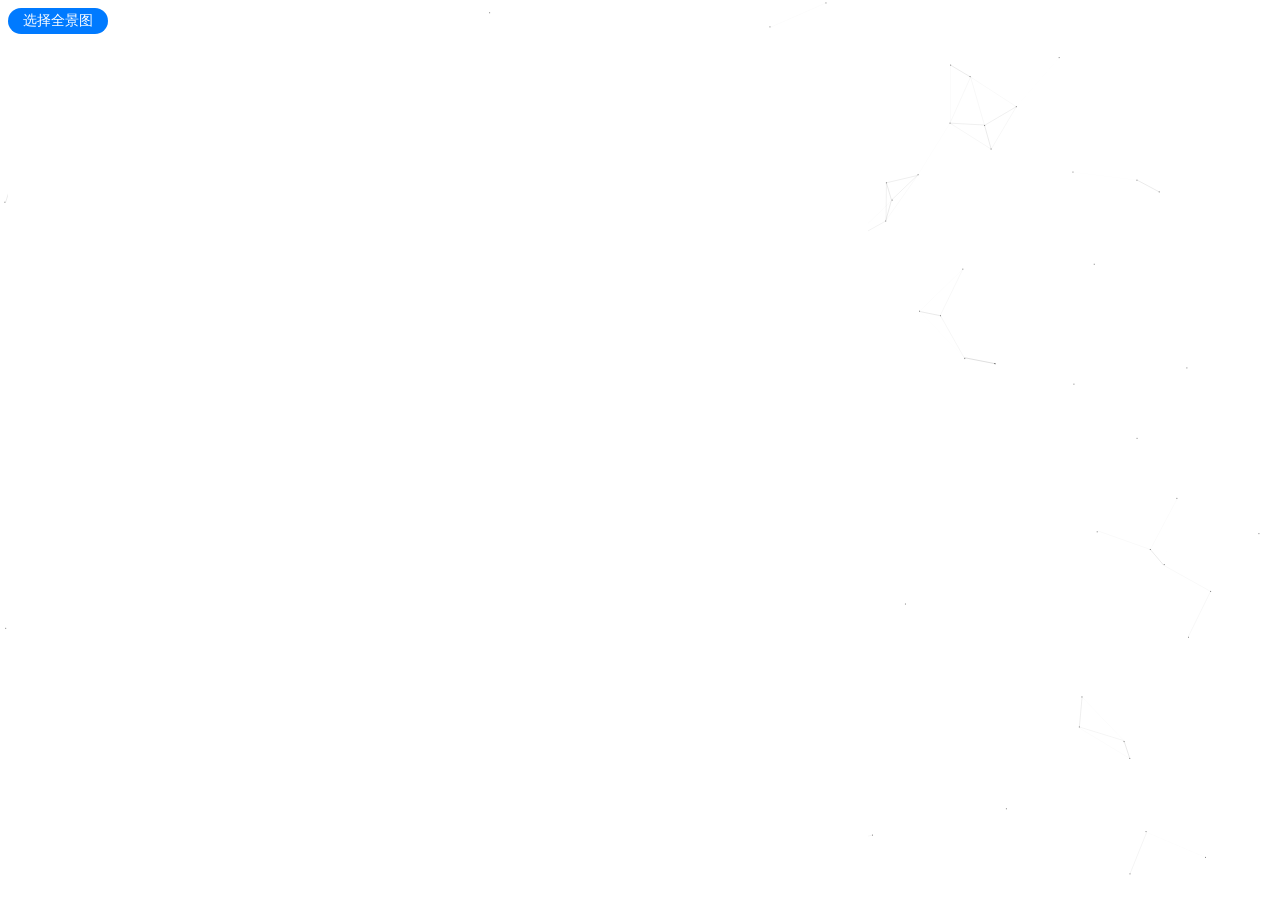
<file: index.html>
<!DOCTYPE html>
<html lang="en">
    <head>
        <meta charset="UTF-8">
        <meta name="viewport" content="width=device-width, initial-scale=1.0">
        <meta http-equiv="X-UA-Compatible" content="ie=edge">
        <title>MacAulish_</title>
        <link href="css/index.css" rel="stylesheet"></link>
        <script src="lib/three.min.js"></script>
        <script src="lib/OrbitControls.js"></script>
        <script src="lib/CSS3DRenderer.js"></script>
        <!-- <script src="https://threejs.org/build/three.js"></script>
            <script src="https://threejs.org/examples/js/controls/OrbitControls.js"></script> -->
    </head>
    <body>
        <!-- <image src="https://file.fangline.cn/erp/dict_loading.gif" id="loading"></image> -->
        <div>
            <input id="selectFile" accept="image/*" type="file" class="select_file"/>
            <label for="selectFile" class="select_file_btn">
                选择全景图
            </label>
        </div>
        <div id="container" class="container"></div>
    </body>
        <script src="lib/graphics.js"></script>
    <script src="js/three_font.js"></script>
    <script>
        var villaId = "demo";
        var width;
        var height;
        var scene;
        var camera;
        var renderer;
        var name_arr =["view1","view2"];//分类地址
        var load_url = 'images/panorama';//相对根路径
        init();
    </script>
    <style type="text/css"> 
    </style>
</html>
</file>
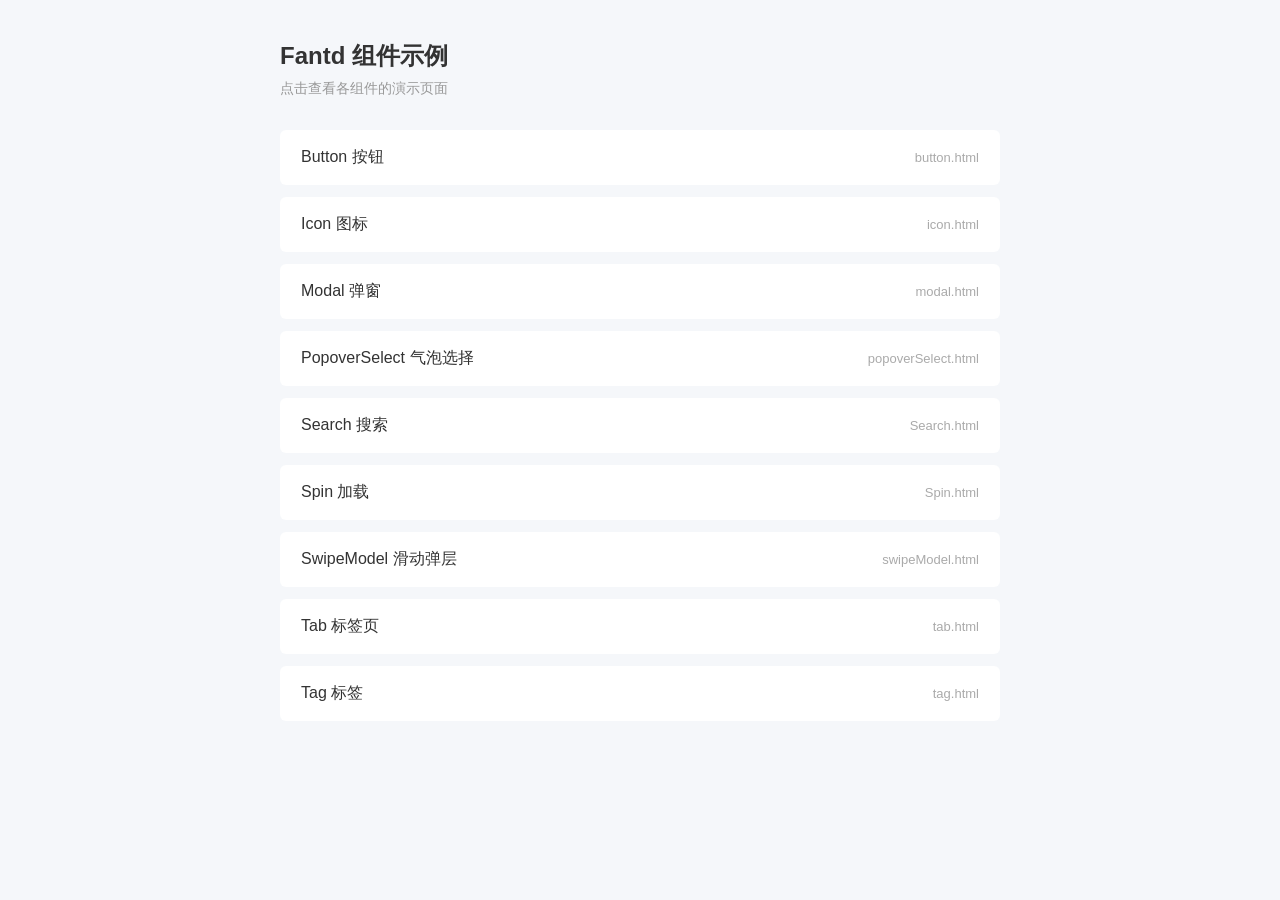
<file: examples/index.html>
<!DOCTYPE html>
<html lang="zh-CN">
    <head>
        <meta charset="UTF-8">
        <meta name="viewport" content="width=device-width, initial-scale=1.0">
        <title>Fantd 组件示例</title>
        <style>
            * {
                margin: 0;
                padding: 0;
                box-sizing: border-box;
            }
            body {
                font-family: "Helvetica Neue", Helvetica, "PingFang SC", "Microsoft YaHei", Arial, sans-serif;
                background-color: #f5f7fa;
                color: #333;
                padding: 40px 20px;
            }
            .page {
                max-width: 720px;
                margin: 0 auto;
            }
            .page-title {
                font-size: 24px;
                font-weight: 600;
                margin-bottom: 8px;
            }
            .page-desc {
                font-size: 14px;
                color: #999;
                margin-bottom: 32px;
            }
            .list {
                list-style: none;
            }
            .list li {
                margin-bottom: 12px;
            }
            .list a {
                display: flex;
                align-items: center;
                justify-content: space-between;
                padding: 16px 20px;
                background-color: #fff;
                border-radius: 6px;
                text-decoration: none;
                color: #333;
                font-size: 16px;
                transition: all .2s ease;
                border: 1px solid transparent;
            }
            .list a:hover {
                border-color: #409eff;
                color: #409eff;
                transform: translateX(4px);
            }
            .list .name {
                font-weight: 500;
            }
            .list .path {
                font-size: 13px;
                color: #aaa;
            }
            .list a:hover .path {
                color: #409eff;
            }
        </style>
    </head>
    <body>
        <div class="page">
            <h1 class="page-title">Fantd 组件示例</h1>
            <p class="page-desc">点击查看各组件的演示页面</p>
            <ul class="list">
                <li><a href="./button.html"><span class="name">Button 按钮</span><span class="path">button.html</span></a></li>
                <li><a href="./icon.html"><span class="name">Icon 图标</span><span class="path">icon.html</span></a></li>
                <li><a href="./modal.html"><span class="name">Modal 弹窗</span><span class="path">modal.html</span></a></li>
                <li><a href="./popoverSelect.html"><span class="name">PopoverSelect 气泡选择</span><span class="path">popoverSelect.html</span></a></li>
                <li><a href="./Search.html"><span class="name">Search 搜索</span><span class="path">Search.html</span></a></li>
                <li><a href="./Spin.html"><span class="name">Spin 加载</span><span class="path">Spin.html</span></a></li>
                <li><a href="./swipeModel.html"><span class="name">SwipeModel 滑动弹层</span><span class="path">swipeModel.html</span></a></li>
                <li><a href="./tab.html"><span class="name">Tab 标签页</span><span class="path">tab.html</span></a></li>
                <li><a href="./tag.html"><span class="name">Tag 标签</span><span class="path">tag.html</span></a></li>
            </ul>
        </div>
    </body>
</html>
</file>
<file: css/index.css>
.title_text_gradient {
    -webkit-background-clip: text;
    -webkit-text-fill-color: transparent;
    background-image: -webkit-gradient(linear, left 0, right 0, from(rgb(4, 94, 170)), to(rgb(1, 152, 216)));
    font-size: 40px;
    font-weight: bold;
}
.select_file {
    display: none;
}
.select_file_btn {
    display: inline-block;
    padding: 4px 15px;
    border-radius: 14px;
    background: #007aff;
    color: #fff;
    font-size: 14px;
    cursor: pointer;
}
</file>
